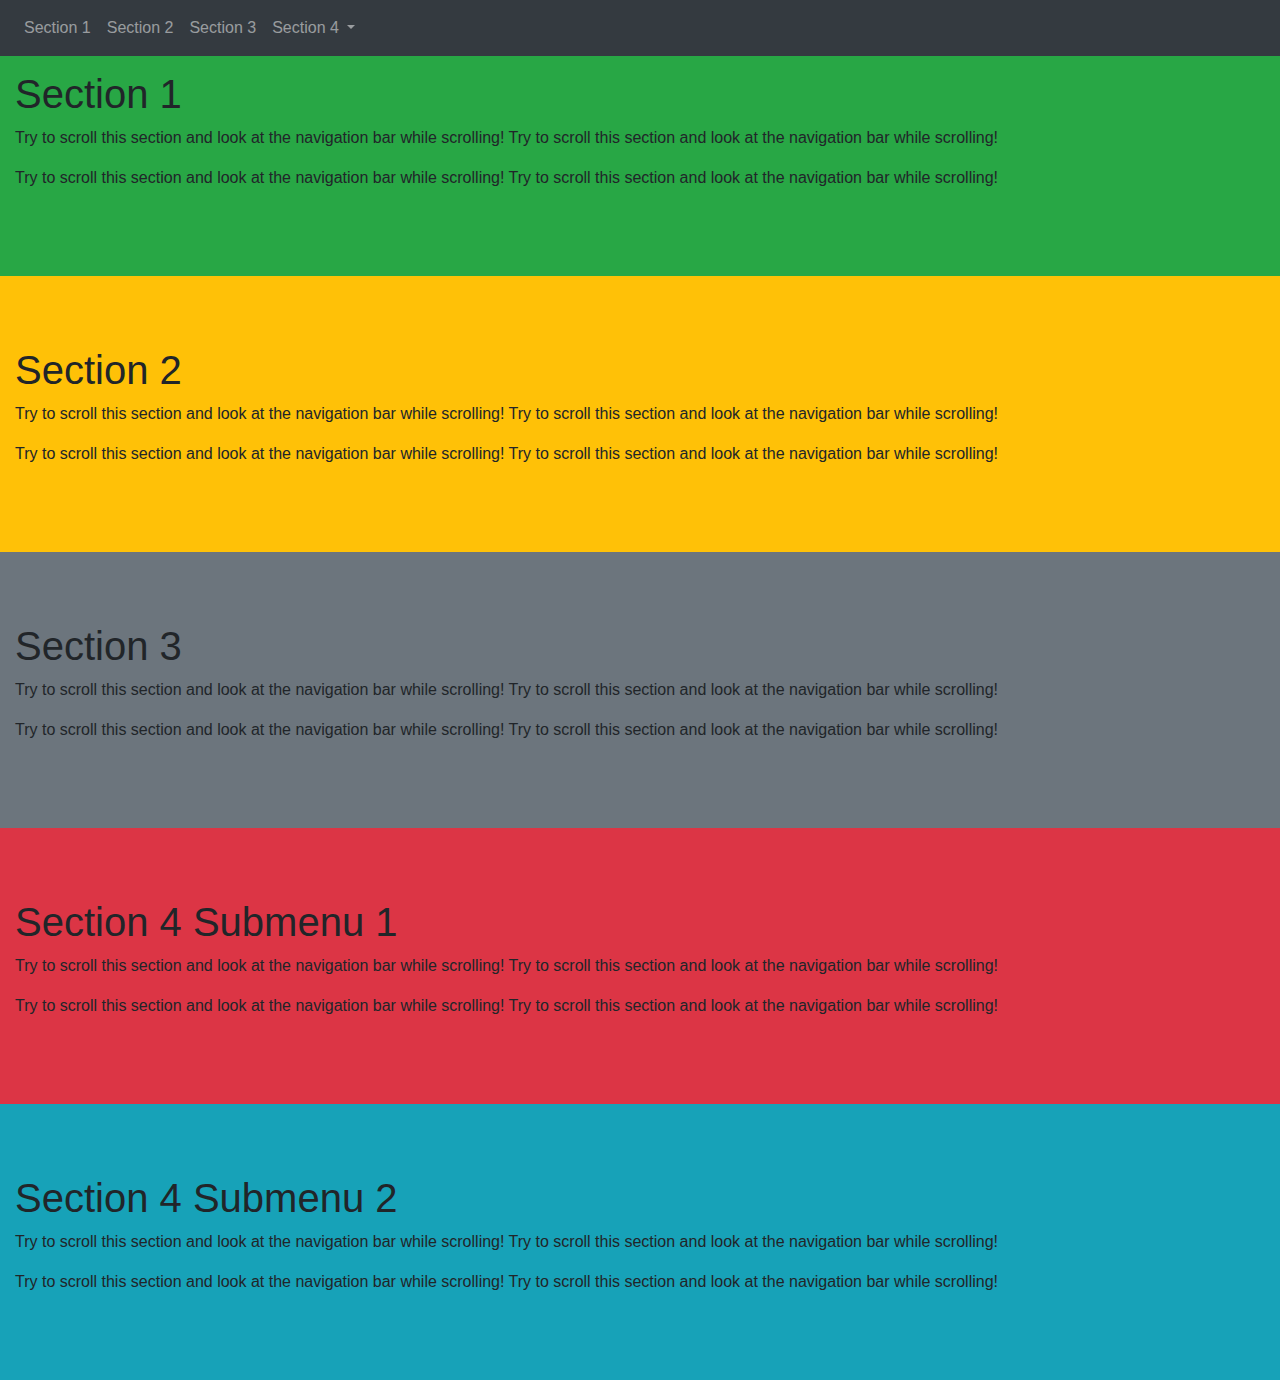
<file: index.html>
<!DOCTYPE html>
<html>
<head>
    <title>My site</title>
    <meta charset="utf-8">
    <meta name="viewport" content="width=device-width, initial-scale=1">
    <link rel="stylesheet" href="css/bootstrap.min.css">
    <script src="https://cdn.staticfile.org/jquery/3.2.1/jquery.min.js"></script>
    <script src="https://cdn.staticfile.org/popper.js/1.15.0/umd/popper.min.js"></script>
    <script src="js/bootstrap.min.js"></script>
</head>
<body data-spy="scroll" data-target=".navbar" data-offset="50">

<nav class="navbar navbar-expand-sm bg-dark navbar-dark fixed-top">
    <ul class="navbar-nav">
        <li class="nav-item">
            <a class="nav-link" href="#section1">Section 1</a>
        </li>
        <li class="nav-item">
            <a class="nav-link" href="#section2">Section 2</a>
        </li>
        <li class="nav-item">
            <a class="nav-link" href="#section3">Section 3</a>
        </li>
        <li class="nav-item dropdown">
            <a class="nav-link dropdown-toggle" href="#" id="navbardrop" data-toggle="dropdown">
                Section 4
            </a>
            <div class="dropdown-menu">
                <a class="dropdown-item" href="#section41">Link 1</a>
                <a class="dropdown-item" href="#section42">Link 2</a>
            </div>
        </li>
    </ul>
</nav>

<div id="section1" class="container-fluid bg-success" style="padding-top:70px;padding-bottom:70px">
    <h1>Section 1</h1>
    <p>Try to scroll this section and look at the navigation bar while scrolling! Try to scroll this section and look at the navigation bar while scrolling!</p>
    <p>Try to scroll this section and look at the navigation bar while scrolling! Try to scroll this section and look at the navigation bar while scrolling!</p>
</div>
<div id="section2" class="container-fluid bg-warning" style="padding-top:70px;padding-bottom:70px">
    <h1>Section 2</h1>
    <p>Try to scroll this section and look at the navigation bar while scrolling! Try to scroll this section and look at the navigation bar while scrolling!</p>
    <p>Try to scroll this section and look at the navigation bar while scrolling! Try to scroll this section and look at the navigation bar while scrolling!</p>
</div>
<div id="section3" class="container-fluid bg-secondary" style="padding-top:70px;padding-bottom:70px">
    <h1>Section 3</h1>
    <p>Try to scroll this section and look at the navigation bar while scrolling! Try to scroll this section and look at the navigation bar while scrolling!</p>
    <p>Try to scroll this section and look at the navigation bar while scrolling! Try to scroll this section and look at the navigation bar while scrolling!</p>
</div>
<div id="section41" class="container-fluid bg-danger" style="padding-top:70px;padding-bottom:70px">
    <h1>Section 4 Submenu 1</h1>
    <p>Try to scroll this section and look at the navigation bar while scrolling! Try to scroll this section and look at the navigation bar while scrolling!</p>
    <p>Try to scroll this section and look at the navigation bar while scrolling! Try to scroll this section and look at the navigation bar while scrolling!</p>
</div>
<div id="section42" class="container-fluid bg-info" style="padding-top:70px;padding-bottom:70px">
    <h1>Section 4 Submenu 2</h1>
    <p>Try to scroll this section and look at the navigation bar while scrolling! Try to scroll this section and look at the navigation bar while scrolling!</p>
    <p>Try to scroll this section and look at the navigation bar while scrolling! Try to scroll this section and look at the navigation bar while scrolling!</p>
</div>

</body>
</html>
</file>
